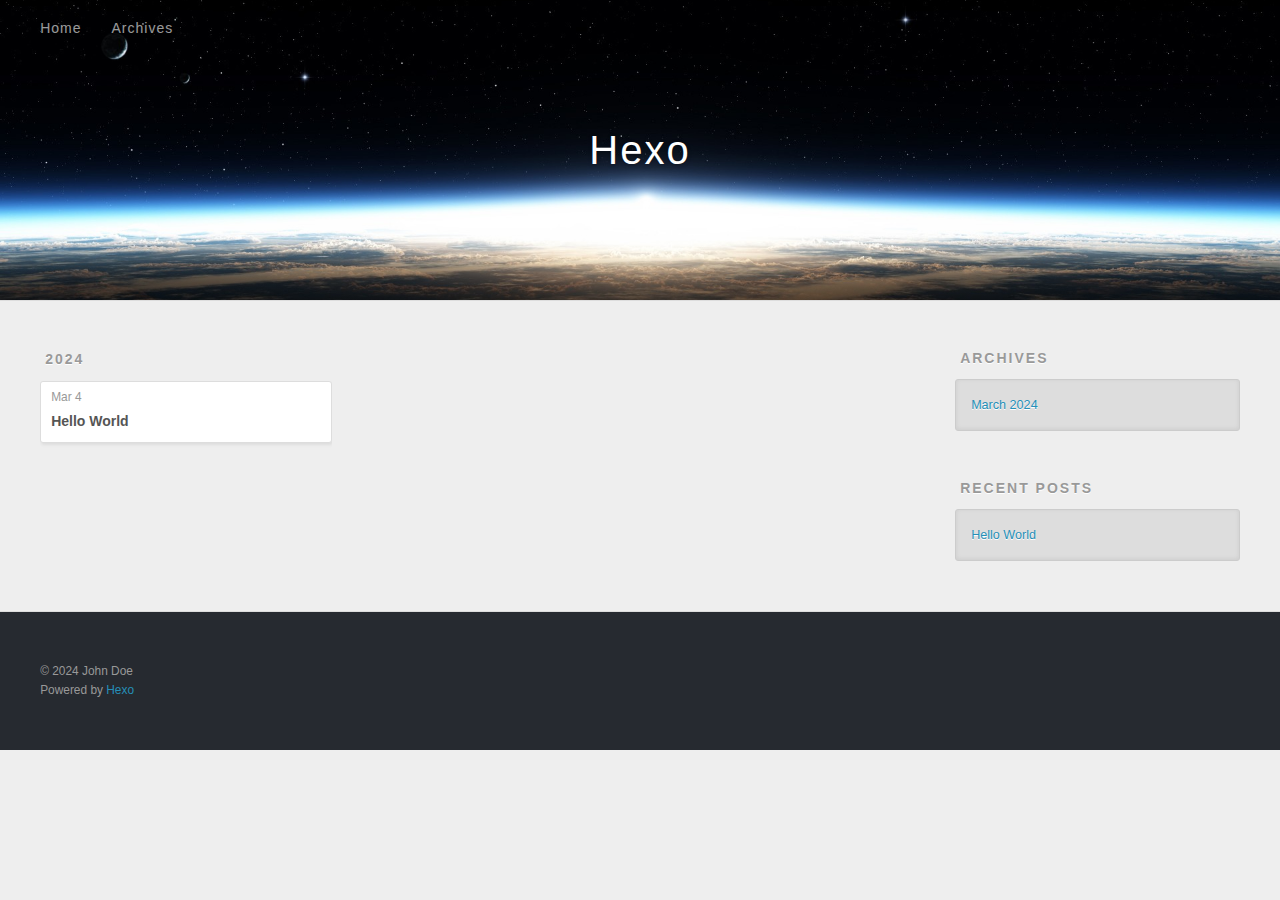
<file: archives/2024/index.html>
<!DOCTYPE html>
<html>
<head>
  <meta charset="utf-8">
  
  
  <title>Archives: 2024 | Hexo</title>
  <meta name="viewport" content="width=device-width, initial-scale=1, shrink-to-fit=no">
  <meta property="og:type" content="website">
<meta property="og:title" content="Hexo">
<meta property="og:url" content="http://example.com/archives/2024/index.html">
<meta property="og:site_name" content="Hexo">
<meta property="og:locale" content="en_US">
<meta property="article:author" content="John Doe">
<meta name="twitter:card" content="summary">
  
    <link rel="alternate" href="/atom.xml" title="Hexo" type="application/atom+xml">
  
  
    <link rel="shortcut icon" href="/favicon.png">
  
  
  
<link rel="stylesheet" href="/css/style.css">

  
    
<link rel="stylesheet" href="/fancybox/jquery.fancybox.min.css">

  
  
<meta name="generator" content="Hexo 7.1.1"></head>

<body>
  <div id="container">
    <div id="wrap">
      <header id="header">
  <div id="banner"></div>
  <div id="header-outer" class="outer">
    <div id="header-title" class="inner">
      <h1 id="logo-wrap">
        <a href="/" id="logo">Hexo</a>
      </h1>
      
    </div>
    <div id="header-inner" class="inner">
      <nav id="main-nav">
        <a id="main-nav-toggle" class="nav-icon"><span class="fa fa-bars"></span></a>
        
          <a class="main-nav-link" href="/">Home</a>
        
          <a class="main-nav-link" href="/archives">Archives</a>
        
      </nav>
      <nav id="sub-nav">
        
        
          <a class="nav-icon" href="/atom.xml" title="RSS Feed"><span class="fa fa-rss"></span></a>
        
        <a class="nav-icon nav-search-btn" title="Search"><span class="fa fa-search"></span></a>
      </nav>
      <div id="search-form-wrap">
        <form action="//google.com/search" method="get" accept-charset="UTF-8" class="search-form"><input type="search" name="q" class="search-form-input" placeholder="Search"><button type="submit" class="search-form-submit">&#xF002;</button><input type="hidden" name="sitesearch" value="http://example.com"></form>
      </div>
    </div>
  </div>
</header>

      <div class="outer">
        <section id="main">
  
  
    
    
      
      
      <section class="archives-wrap">
        <div class="archive-year-wrap">
          <a href="/archives/2024" class="archive-year">2024</a>
        </div>
        <div class="archives">
    
    <article class="archive-article archive-type-post">
  <div class="archive-article-inner">
    <header class="archive-article-header">
      <a href="/2024/03/04/hello-world/" class="archive-article-date">
  <time class="dt-published" datetime="2024-03-04T14:59:39.890Z" itemprop="datePublished">Mar 4</time>
</a>
      
  
    <h1 itemprop="name">
      <a class="archive-article-title" href="/2024/03/04/hello-world/">Hello World</a>
    </h1>
  

    </header>
  </div>
</article>
  
  
    </div></section>
  


</section>
        
          <aside id="sidebar">
  
    

  
    

  
    
  
    
  <div class="widget-wrap">
    <h3 class="widget-title">Archives</h3>
    <div class="widget">
      <ul class="archive-list"><li class="archive-list-item"><a class="archive-list-link" href="/archives/2024/03/">March 2024</a></li></ul>
    </div>
  </div>


  
    
  <div class="widget-wrap">
    <h3 class="widget-title">Recent Posts</h3>
    <div class="widget">
      <ul>
        
          <li>
            <a href="/2024/03/04/hello-world/">Hello World</a>
          </li>
        
      </ul>
    </div>
  </div>

  
</aside>
        
      </div>
      <footer id="footer">
  
  <div class="outer">
    <div id="footer-info" class="inner">
      
      &copy; 2024 John Doe<br>
      Powered by <a href="https://hexo.io/" target="_blank">Hexo</a>
    </div>
  </div>
</footer>

    </div>
    <nav id="mobile-nav">
  
    <a href="/" class="mobile-nav-link">Home</a>
  
    <a href="/archives" class="mobile-nav-link">Archives</a>
  
</nav>
    


<script src="/js/jquery-3.6.4.min.js"></script>



  
<script src="/fancybox/jquery.fancybox.min.js"></script>




<script src="/js/script.js"></script>





  </div>
</body>
</html>
</file>
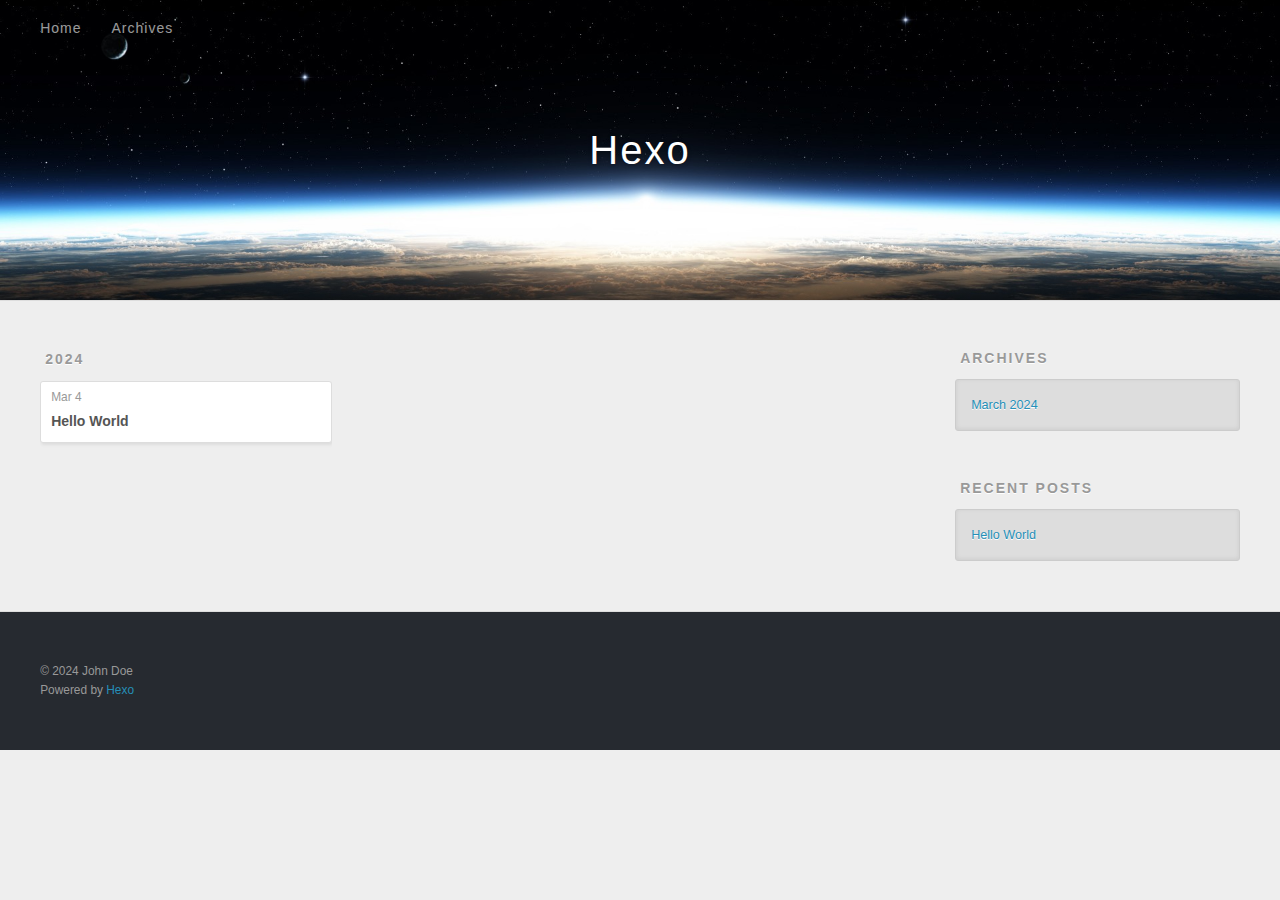
<file: archives/2024/03/index.html>
<!DOCTYPE html>
<html>
<head>
  <meta charset="utf-8">
  
  
  <title>Archives: 2024/3 | Hexo</title>
  <meta name="viewport" content="width=device-width, initial-scale=1, shrink-to-fit=no">
  <meta property="og:type" content="website">
<meta property="og:title" content="Hexo">
<meta property="og:url" content="http://example.com/archives/2024/03/index.html">
<meta property="og:site_name" content="Hexo">
<meta property="og:locale" content="en_US">
<meta property="article:author" content="John Doe">
<meta name="twitter:card" content="summary">
  
    <link rel="alternate" href="/atom.xml" title="Hexo" type="application/atom+xml">
  
  
    <link rel="shortcut icon" href="/favicon.png">
  
  
  
<link rel="stylesheet" href="/css/style.css">

  
    
<link rel="stylesheet" href="/fancybox/jquery.fancybox.min.css">

  
  
<meta name="generator" content="Hexo 7.1.1"></head>

<body>
  <div id="container">
    <div id="wrap">
      <header id="header">
  <div id="banner"></div>
  <div id="header-outer" class="outer">
    <div id="header-title" class="inner">
      <h1 id="logo-wrap">
        <a href="/" id="logo">Hexo</a>
      </h1>
      
    </div>
    <div id="header-inner" class="inner">
      <nav id="main-nav">
        <a id="main-nav-toggle" class="nav-icon"><span class="fa fa-bars"></span></a>
        
          <a class="main-nav-link" href="/">Home</a>
        
          <a class="main-nav-link" href="/archives">Archives</a>
        
      </nav>
      <nav id="sub-nav">
        
        
          <a class="nav-icon" href="/atom.xml" title="RSS Feed"><span class="fa fa-rss"></span></a>
        
        <a class="nav-icon nav-search-btn" title="Search"><span class="fa fa-search"></span></a>
      </nav>
      <div id="search-form-wrap">
        <form action="//google.com/search" method="get" accept-charset="UTF-8" class="search-form"><input type="search" name="q" class="search-form-input" placeholder="Search"><button type="submit" class="search-form-submit">&#xF002;</button><input type="hidden" name="sitesearch" value="http://example.com"></form>
      </div>
    </div>
  </div>
</header>

      <div class="outer">
        <section id="main">
  
  
    
    
      
      
      <section class="archives-wrap">
        <div class="archive-year-wrap">
          <a href="/archives/2024" class="archive-year">2024</a>
        </div>
        <div class="archives">
    
    <article class="archive-article archive-type-post">
  <div class="archive-article-inner">
    <header class="archive-article-header">
      <a href="/2024/03/04/hello-world/" class="archive-article-date">
  <time class="dt-published" datetime="2024-03-04T14:59:39.890Z" itemprop="datePublished">Mar 4</time>
</a>
      
  
    <h1 itemprop="name">
      <a class="archive-article-title" href="/2024/03/04/hello-world/">Hello World</a>
    </h1>
  

    </header>
  </div>
</article>
  
  
    </div></section>
  


</section>
        
          <aside id="sidebar">
  
    

  
    

  
    
  
    
  <div class="widget-wrap">
    <h3 class="widget-title">Archives</h3>
    <div class="widget">
      <ul class="archive-list"><li class="archive-list-item"><a class="archive-list-link" href="/archives/2024/03/">March 2024</a></li></ul>
    </div>
  </div>


  
    
  <div class="widget-wrap">
    <h3 class="widget-title">Recent Posts</h3>
    <div class="widget">
      <ul>
        
          <li>
            <a href="/2024/03/04/hello-world/">Hello World</a>
          </li>
        
      </ul>
    </div>
  </div>

  
</aside>
        
      </div>
      <footer id="footer">
  
  <div class="outer">
    <div id="footer-info" class="inner">
      
      &copy; 2024 John Doe<br>
      Powered by <a href="https://hexo.io/" target="_blank">Hexo</a>
    </div>
  </div>
</footer>

    </div>
    <nav id="mobile-nav">
  
    <a href="/" class="mobile-nav-link">Home</a>
  
    <a href="/archives" class="mobile-nav-link">Archives</a>
  
</nav>
    


<script src="/js/jquery-3.6.4.min.js"></script>



  
<script src="/fancybox/jquery.fancybox.min.js"></script>




<script src="/js/script.js"></script>





  </div>
</body>
</html>
</file>
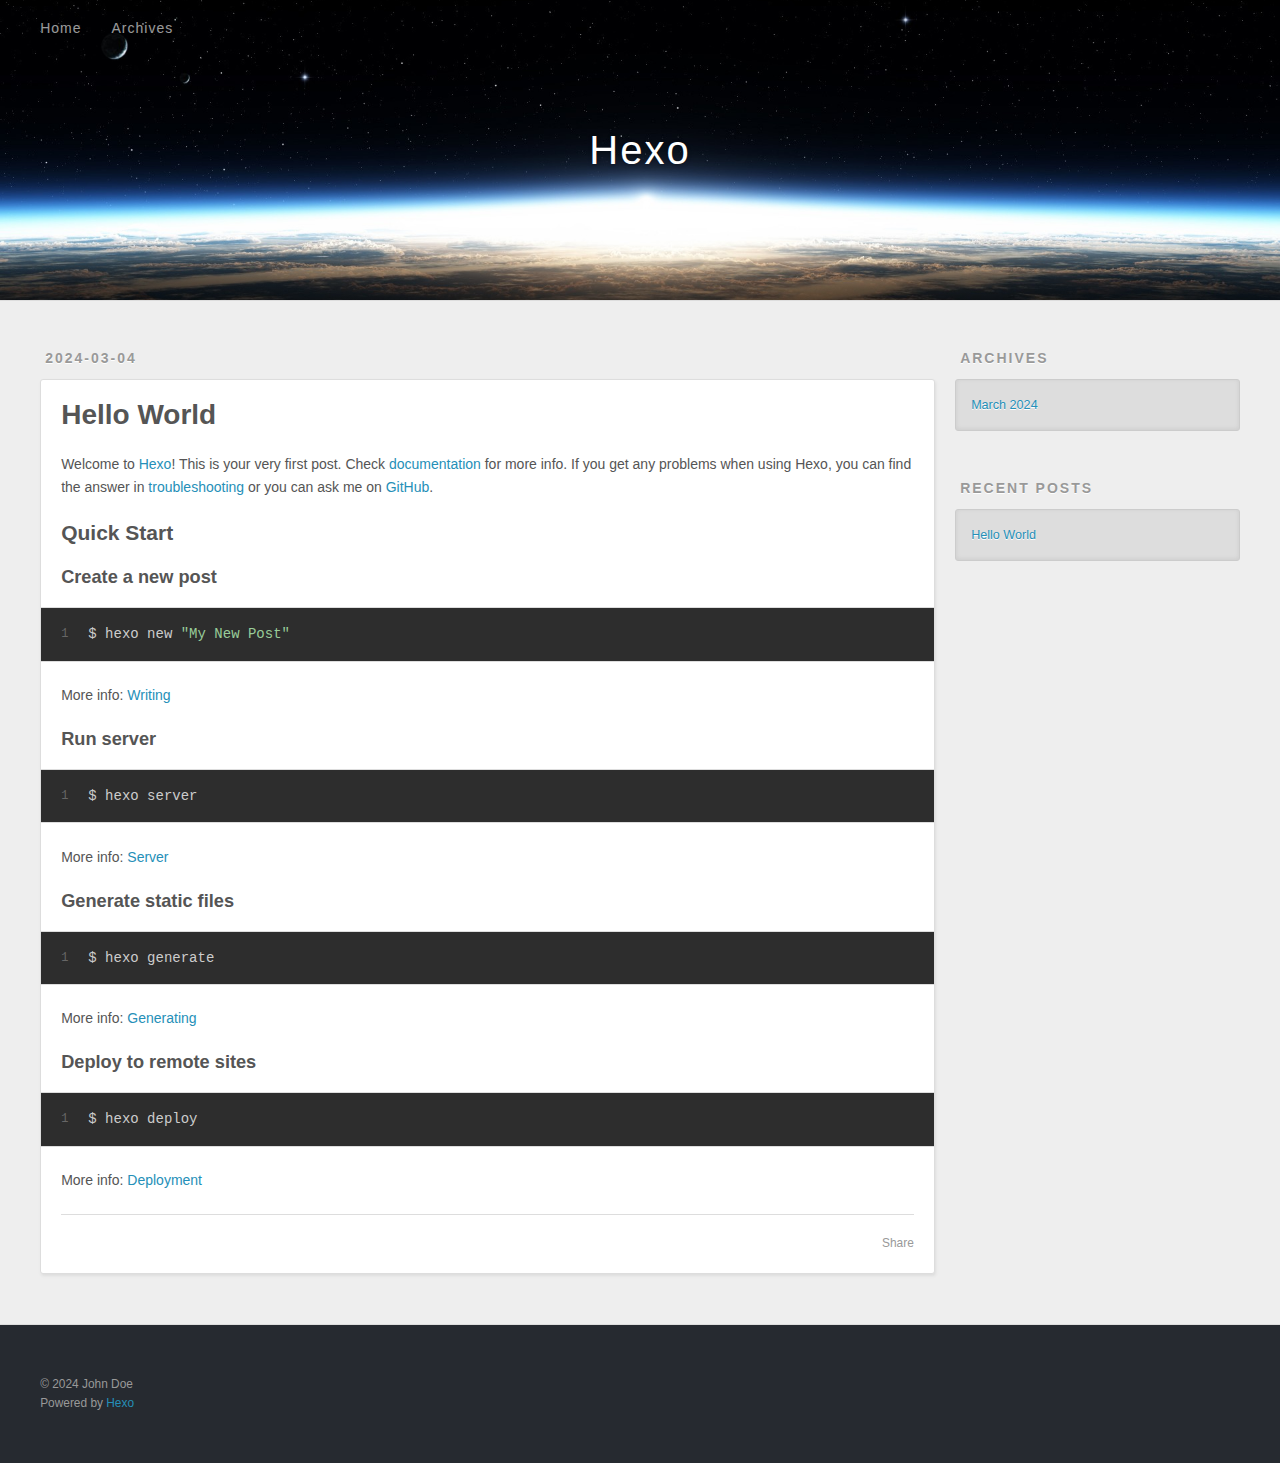
<file: 2024/03/04/hello-world/index.html>
<!DOCTYPE html>
<html>
<head>
  <meta charset="utf-8">
  
  
  <title>Hello World | Hexo</title>
  <meta name="viewport" content="width=device-width, initial-scale=1, shrink-to-fit=no">
  <meta name="description" content="Welcome to Hexo! This is your very first post. Check documentation for more info. If you get any problems when using Hexo, you can find the answer in troubleshooting or you can ask me on GitHub. Quick">
<meta property="og:type" content="article">
<meta property="og:title" content="Hello World">
<meta property="og:url" content="http://example.com/2024/03/04/hello-world/index.html">
<meta property="og:site_name" content="Hexo">
<meta property="og:description" content="Welcome to Hexo! This is your very first post. Check documentation for more info. If you get any problems when using Hexo, you can find the answer in troubleshooting or you can ask me on GitHub. Quick">
<meta property="og:locale" content="en_US">
<meta property="article:published_time" content="2024-03-04T14:59:39.890Z">
<meta property="article:modified_time" content="2024-03-04T14:59:39.890Z">
<meta property="article:author" content="John Doe">
<meta name="twitter:card" content="summary">
  
    <link rel="alternate" href="/atom.xml" title="Hexo" type="application/atom+xml">
  
  
    <link rel="shortcut icon" href="/favicon.png">
  
  
  
<link rel="stylesheet" href="/css/style.css">

  
    
<link rel="stylesheet" href="/fancybox/jquery.fancybox.min.css">

  
  
<meta name="generator" content="Hexo 7.1.1"></head>

<body>
  <div id="container">
    <div id="wrap">
      <header id="header">
  <div id="banner"></div>
  <div id="header-outer" class="outer">
    <div id="header-title" class="inner">
      <h1 id="logo-wrap">
        <a href="/" id="logo">Hexo</a>
      </h1>
      
    </div>
    <div id="header-inner" class="inner">
      <nav id="main-nav">
        <a id="main-nav-toggle" class="nav-icon"><span class="fa fa-bars"></span></a>
        
          <a class="main-nav-link" href="/">Home</a>
        
          <a class="main-nav-link" href="/archives">Archives</a>
        
      </nav>
      <nav id="sub-nav">
        
        
          <a class="nav-icon" href="/atom.xml" title="RSS Feed"><span class="fa fa-rss"></span></a>
        
        <a class="nav-icon nav-search-btn" title="Search"><span class="fa fa-search"></span></a>
      </nav>
      <div id="search-form-wrap">
        <form action="//google.com/search" method="get" accept-charset="UTF-8" class="search-form"><input type="search" name="q" class="search-form-input" placeholder="Search"><button type="submit" class="search-form-submit">&#xF002;</button><input type="hidden" name="sitesearch" value="http://example.com"></form>
      </div>
    </div>
  </div>
</header>

      <div class="outer">
        <section id="main"><article id="post-hello-world" class="h-entry article article-type-post" itemprop="blogPost" itemscope itemtype="https://schema.org/BlogPosting">
  <div class="article-meta">
    <a href="/2024/03/04/hello-world/" class="article-date">
  <time class="dt-published" datetime="2024-03-04T14:59:39.890Z" itemprop="datePublished">2024-03-04</time>
</a>
    
  </div>
  <div class="article-inner">
    
    
      <header class="article-header">
        
  
    <h1 class="p-name article-title" itemprop="headline name">
      Hello World
    </h1>
  

      </header>
    
    <div class="e-content article-entry" itemprop="articleBody">
      
        <p>Welcome to <a target="_blank" rel="noopener" href="https://hexo.io/">Hexo</a>! This is your very first post. Check <a target="_blank" rel="noopener" href="https://hexo.io/docs/">documentation</a> for more info. If you get any problems when using Hexo, you can find the answer in <a target="_blank" rel="noopener" href="https://hexo.io/docs/troubleshooting.html">troubleshooting</a> or you can ask me on <a target="_blank" rel="noopener" href="https://github.com/hexojs/hexo/issues">GitHub</a>.</p>
<h2 id="Quick-Start"><a href="#Quick-Start" class="headerlink" title="Quick Start"></a>Quick Start</h2><h3 id="Create-a-new-post"><a href="#Create-a-new-post" class="headerlink" title="Create a new post"></a>Create a new post</h3><figure class="highlight bash"><table><tr><td class="gutter"><pre><span class="line">1</span><br></pre></td><td class="code"><pre><span class="line">$ hexo new <span class="string">&quot;My New Post&quot;</span></span><br></pre></td></tr></table></figure>

<p>More info: <a target="_blank" rel="noopener" href="https://hexo.io/docs/writing.html">Writing</a></p>
<h3 id="Run-server"><a href="#Run-server" class="headerlink" title="Run server"></a>Run server</h3><figure class="highlight bash"><table><tr><td class="gutter"><pre><span class="line">1</span><br></pre></td><td class="code"><pre><span class="line">$ hexo server</span><br></pre></td></tr></table></figure>

<p>More info: <a target="_blank" rel="noopener" href="https://hexo.io/docs/server.html">Server</a></p>
<h3 id="Generate-static-files"><a href="#Generate-static-files" class="headerlink" title="Generate static files"></a>Generate static files</h3><figure class="highlight bash"><table><tr><td class="gutter"><pre><span class="line">1</span><br></pre></td><td class="code"><pre><span class="line">$ hexo generate</span><br></pre></td></tr></table></figure>

<p>More info: <a target="_blank" rel="noopener" href="https://hexo.io/docs/generating.html">Generating</a></p>
<h3 id="Deploy-to-remote-sites"><a href="#Deploy-to-remote-sites" class="headerlink" title="Deploy to remote sites"></a>Deploy to remote sites</h3><figure class="highlight bash"><table><tr><td class="gutter"><pre><span class="line">1</span><br></pre></td><td class="code"><pre><span class="line">$ hexo deploy</span><br></pre></td></tr></table></figure>

<p>More info: <a target="_blank" rel="noopener" href="https://hexo.io/docs/one-command-deployment.html">Deployment</a></p>

      
    </div>
    <footer class="article-footer">
      <a data-url="http://example.com/2024/03/04/hello-world/" data-id="cltd2r8a00000p8vafx4xgzp4" data-title="Hello World" class="article-share-link"><span class="fa fa-share">Share</span></a>
      
      
      
    </footer>
  </div>
  
    
  
</article>


</section>
        
          <aside id="sidebar">
  
    

  
    

  
    
  
    
  <div class="widget-wrap">
    <h3 class="widget-title">Archives</h3>
    <div class="widget">
      <ul class="archive-list"><li class="archive-list-item"><a class="archive-list-link" href="/archives/2024/03/">March 2024</a></li></ul>
    </div>
  </div>


  
    
  <div class="widget-wrap">
    <h3 class="widget-title">Recent Posts</h3>
    <div class="widget">
      <ul>
        
          <li>
            <a href="/2024/03/04/hello-world/">Hello World</a>
          </li>
        
      </ul>
    </div>
  </div>

  
</aside>
        
      </div>
      <footer id="footer">
  
  <div class="outer">
    <div id="footer-info" class="inner">
      
      &copy; 2024 John Doe<br>
      Powered by <a href="https://hexo.io/" target="_blank">Hexo</a>
    </div>
  </div>
</footer>

    </div>
    <nav id="mobile-nav">
  
    <a href="/" class="mobile-nav-link">Home</a>
  
    <a href="/archives" class="mobile-nav-link">Archives</a>
  
</nav>
    


<script src="/js/jquery-3.6.4.min.js"></script>



  
<script src="/fancybox/jquery.fancybox.min.js"></script>




<script src="/js/script.js"></script>





  </div>
</body>
</html>
</file>
<file: css/style.css>
body {
  width: 100%;
}
body:before,
body:after {
  content: "";
  display: table;
}
body:after {
  clear: both;
}
html,
body,
div,
span,
applet,
object,
iframe,
h1,
h2,
h3,
h4,
h5,
h6,
p,
blockquote,
pre,
a,
abbr,
acronym,
address,
big,
cite,
code,
del,
dfn,
em,
img,
ins,
kbd,
q,
s,
samp,
small,
strike,
strong,
sub,
sup,
tt,
var,
dl,
dt,
dd,
ol,
ul,
li,
fieldset,
form,
label,
legend,
table,
caption,
tbody,
tfoot,
thead,
tr,
th,
td {
  margin: 0;
  padding: 0;
  border: 0;
  outline: 0;
  font-weight: inherit;
  font-style: inherit;
  font-family: inherit;
  font-size: 100%;
  vertical-align: baseline;
}
body {
  line-height: 1;
  color: #000;
  background: #fff;
}
ol,
ul {
  list-style: none;
}
table {
  border-collapse: separate;
  border-spacing: 0;
  vertical-align: middle;
}
caption,
th,
td {
  text-align: left;
  font-weight: normal;
  vertical-align: middle;
}
a img {
  border: none;
}
input,
button {
  margin: 0;
  padding: 0;
}
input::-moz-focus-inner,
button::-moz-focus-inner {
  border: 0;
  padding: 0;
}
html,
body,
#container {
  height: 100%;
}
body {
  background: #eee;
  font: 14px -apple-system, BlinkMacSystemFont, "Segoe UI", "Roboto", "Oxygen", "Ubuntu", "Cantarell", "Fira Sans", "Droid Sans", "Helvetica Neue", sans-serif;
  -webkit-text-size-adjust: 100%;
}
.outer {
  max-width: 1220px;
  margin: 0 auto;
  padding: 0 20px;
}
.outer:before,
.outer:after {
  content: "";
  display: table;
}
.outer:after {
  clear: both;
}
.inner {
  display: inline;
  float: left;
  width: 98.33333333333333%;
  margin: 0 0.833333333333333%;
}
.left,
.alignleft {
  float: left;
}
.right,
.alignright {
  float: right;
}
.clear {
  clear: both;
}
#container {
  position: relative;
}
.mobile-nav-on {
  overflow: hidden;
}
#wrap {
  height: 100%;
  width: 100%;
  position: absolute;
  top: 0;
  left: 0;
  -webkit-transition: 0.2s ease-out;
  -moz-transition: 0.2s ease-out;
  -ms-transition: 0.2s ease-out;
  transition: 0.2s ease-out;
  z-index: 1;
  background: #eee;
}
.mobile-nav-on #wrap {
  left: 280px;
}
@media screen and (min-width: 768px) {
  #main {
    display: inline;
    float: left;
    width: 73.33333333333333%;
    margin: 0 0.833333333333333%;
  }
}
.article-date,
.article-category-link,
.archive-year,
.widget-title {
  text-decoration: none;
  text-transform: uppercase;
  letter-spacing: 2px;
  color: #999;
  margin-bottom: 1em;
  margin-left: 5px;
  line-height: 1em;
  text-shadow: 0 1px #fff;
  font-weight: bold;
}
.article-inner,
.archive-article-inner {
  background: #fff;
  -webkit-box-shadow: 1px 2px 3px #ddd;
  box-shadow: 1px 2px 3px #ddd;
  border: 1px solid #ddd;
  border-radius: 3px;
}
.article-entry h1,
.widget h1 {
  font-size: 2em;
}
.article-entry h2,
.widget h2 {
  font-size: 1.5em;
}
.article-entry h3,
.widget h3 {
  font-size: 1.3em;
}
.article-entry h4,
.widget h4 {
  font-size: 1.2em;
}
.article-entry h5,
.widget h5 {
  font-size: 1em;
}
.article-entry h6,
.widget h6 {
  font-size: 1em;
  color: #999;
}
.article-entry hr,
.widget hr {
  border: 1px dashed #ddd;
}
.article-entry strong,
.widget strong {
  font-weight: bold;
}
.article-entry em,
.widget em,
.article-entry cite,
.widget cite {
  font-style: italic;
}
.article-entry sup,
.widget sup,
.article-entry sub,
.widget sub {
  font-size: 0.75em;
  line-height: 0;
  position: relative;
  vertical-align: baseline;
}
.article-entry sup,
.widget sup {
  top: -0.5em;
}
.article-entry sub,
.widget sub {
  bottom: -0.2em;
}
.article-entry small,
.widget small {
  font-size: 0.85em;
}
.article-entry acronym,
.widget acronym,
.article-entry abbr,
.widget abbr {
  border-bottom: 1px dotted;
}
.article-entry ul,
.widget ul,
.article-entry ol,
.widget ol,
.article-entry dl,
.widget dl {
  margin: 0 20px;
  line-height: 1.6em;
}
.article-entry ul ul,
.widget ul ul,
.article-entry ol ul,
.widget ol ul,
.article-entry ul ol,
.widget ul ol,
.article-entry ol ol,
.widget ol ol {
  margin-top: 0;
  margin-bottom: 0;
}
.article-entry ul,
.widget ul {
  list-style: disc;
}
.article-entry ol,
.widget ol {
  list-style: decimal;
}
.article-entry dt,
.widget dt {
  font-weight: bold;
}
#header {
  height: 300px;
  position: relative;
  border-bottom: 1px solid #ddd;
}
#header:before,
#header:after {
  content: "";
  position: absolute;
  left: 0;
  right: 0;
  height: 40px;
}
#header:before {
  top: 0;
  background: -webkit-linear-gradient(rgba(0,0,0,0.2), transparent);
  background: -moz-linear-gradient(rgba(0,0,0,0.2), transparent);
  background: -ms-linear-gradient(rgba(0,0,0,0.2), transparent);
  background: linear-gradient(rgba(0,0,0,0.2), transparent);
}
#header:after {
  bottom: 0;
  background: -webkit-linear-gradient(transparent, rgba(0,0,0,0.2));
  background: -moz-linear-gradient(transparent, rgba(0,0,0,0.2));
  background: -ms-linear-gradient(transparent, rgba(0,0,0,0.2));
  background: linear-gradient(transparent, rgba(0,0,0,0.2));
}
#header-outer {
  height: 100%;
  position: relative;
}
#header-inner {
  position: relative;
  overflow: hidden;
}
#banner {
  position: absolute;
  top: 0;
  left: 0;
  width: 100%;
  height: 100%;
  background: url("images/banner.jpg") center #000;
  background-size: cover;
  z-index: -1;
}
#header-title {
  text-align: center;
  height: 40px;
  position: absolute;
  top: 50%;
  left: 0;
  margin-top: -20px;
}
#logo,
#subtitle {
  text-decoration: none;
  color: #fff;
  font-weight: 300;
  text-shadow: 0 1px 4px rgba(0,0,0,0.3);
}
#logo {
  font-size: 40px;
  line-height: 40px;
  letter-spacing: 2px;
}
#subtitle {
  font-size: 16px;
  line-height: 16px;
  letter-spacing: 1px;
}
#subtitle-wrap {
  margin-top: 16px;
}
#main-nav {
  float: left;
  margin-left: -15px;
}
.nav-icon,
.main-nav-link {
  float: left;
  color: #fff;
  opacity: 0.6;
  text-decoration: none;
  text-shadow: 0 1px rgba(0,0,0,0.2);
  -webkit-transition: opacity 0.2s;
  -moz-transition: opacity 0.2s;
  -ms-transition: opacity 0.2s;
  transition: opacity 0.2s;
  display: block;
  padding: 20px 15px;
}
.nav-icon:hover,
.main-nav-link:hover {
  opacity: 1;
}
.nav-icon {
  text-align: center;
  font-size: 14px;
  width: 14px;
  height: 14px;
  padding: 20px 15px;
  position: relative;
  cursor: pointer;
}
.main-nav-link {
  font-weight: 300;
  letter-spacing: 1px;
}
@media screen and (max-width: 479px) {
  .main-nav-link {
    display: none;
  }
}
#main-nav-toggle {
  display: none;
}
@media screen and (max-width: 479px) {
  #main-nav-toggle {
    display: block;
  }
}
#sub-nav {
  float: right;
  margin-right: -15px;
}
#search-form-wrap {
  position: absolute;
  top: 15px;
  width: 150px;
  height: 30px;
  right: -150px;
  opacity: 0;
  -webkit-transition: 0.2s ease-out;
  -moz-transition: 0.2s ease-out;
  -ms-transition: 0.2s ease-out;
  transition: 0.2s ease-out;
}
#search-form-wrap.on {
  opacity: 1;
  right: 0;
}
@media screen and (max-width: 479px) {
  #search-form-wrap {
    width: 100%;
    right: -100%;
  }
}
.search-form {
  position: absolute;
  top: 0;
  left: 0;
  right: 0;
  background: #fff;
  padding: 5px 15px;
  border-radius: 15px;
  -webkit-box-shadow: 0 0 10px rgba(0,0,0,0.3);
  box-shadow: 0 0 10px rgba(0,0,0,0.3);
}
.search-form-input {
  border: none;
  background: none;
  color: #555;
  width: 100%;
  font: 13px -apple-system, BlinkMacSystemFont, "Segoe UI", "Roboto", "Oxygen", "Ubuntu", "Cantarell", "Fira Sans", "Droid Sans", "Helvetica Neue", sans-serif;
  outline: none;
}
.search-form-input::-webkit-search-results-decoration,
.search-form-input::-webkit-search-cancel-button {
  -webkit-appearance: none;
}
.search-form-submit {
  position: absolute;
  top: 50%;
  right: 10px;
  margin-top: -7px;
  font: 13px ForkAwesome;
  border: none;
  background: none;
  color: #bbb;
  cursor: pointer;
}
.search-form-submit:hover,
.search-form-submit:focus {
  color: #777;
}
.article {
  margin: 50px 0;
}
.article-inner {
  overflow: hidden;
}
.article-meta:before,
.article-meta:after {
  content: "";
  display: table;
}
.article-meta:after {
  clear: both;
}
.article-date {
  float: left;
}
.article-category {
  float: left;
  line-height: 1em;
  color: #ccc;
  text-shadow: 0 1px #fff;
  margin-left: 8px;
}
.article-category:before {
  content: "\2022";
}
.article-category-link {
  margin: 0 12px 1em;
}
.article-header {
  padding: 20px 20px 0;
}
.article-title {
  text-decoration: none;
  font-size: 2em;
  font-weight: bold;
  color: #555;
  line-height: 1.1em;
  -webkit-transition: color 0.2s;
  -moz-transition: color 0.2s;
  -ms-transition: color 0.2s;
  transition: color 0.2s;
}
a.article-title:hover {
  color: #258fb8;
}
.article-entry {
  color: #555;
  padding: 0 20px;
}
.article-entry:before,
.article-entry:after {
  content: "";
  display: table;
}
.article-entry:after {
  clear: both;
}
.article-entry p,
.article-entry table {
  line-height: 1.6em;
  margin: 1.6em 0;
}
.article-entry h1,
.article-entry h2,
.article-entry h3,
.article-entry h4,
.article-entry h5,
.article-entry h6 {
  font-weight: bold;
}
.article-entry h1,
.article-entry h2,
.article-entry h3,
.article-entry h4,
.article-entry h5,
.article-entry h6 {
  line-height: 1.1em;
  margin: 1.1em 0;
}
.article-entry a {
  color: #258fb8;
  text-decoration: none;
}
.article-entry a:hover {
  text-decoration: underline;
}
.article-entry ul,
.article-entry ol,
.article-entry dl {
  margin-top: 1.6em;
  margin-bottom: 1.6em;
}
.article-entry img,
.article-entry video {
  max-width: 100%;
  height: auto;
  display: block;
  margin: auto;
}
.article-entry iframe {
  border: none;
}
.article-entry table {
  width: 100%;
  border-collapse: collapse;
  border-spacing: 0;
}
.article-entry th {
  font-weight: bold;
  border-bottom: 3px solid #ddd;
  padding-bottom: 0.5em;
}
.article-entry td {
  border-bottom: 1px solid #ddd;
  padding: 10px 0;
}
.article-entry blockquote {
  font-family: Georgia, "Times New Roman", serif;
  margin: 1.6em 20px;
  text-align: center;
}
.article-entry blockquote footer {
  font-size: 14px;
  margin: 1.6em 0;
  font-family: -apple-system, BlinkMacSystemFont, "Segoe UI", "Roboto", "Oxygen", "Ubuntu", "Cantarell", "Fira Sans", "Droid Sans", "Helvetica Neue", sans-serif;
}
.article-entry blockquote footer cite:before {
  content: "—";
  padding: 0 0.5em;
}
.article-entry .pullquote {
  text-align: left;
  width: 45%;
  margin: 0;
}
.article-entry .pullquote.left {
  margin-left: 0.5em;
  margin-right: 1em;
}
.article-entry .pullquote.right {
  margin-right: 0.5em;
  margin-left: 1em;
}
.article-entry .caption {
  color: #999;
  display: block;
  font-size: 0.9em;
  margin-top: 0.5em;
  position: relative;
  text-align: center;
}
.article-entry .video-container {
  position: relative;
  padding-top: 56.25%;
  height: 0;
  overflow: hidden;
}
.article-entry .video-container iframe,
.article-entry .video-container object,
.article-entry .video-container embed {
  position: absolute;
  top: 0;
  left: 0;
  width: 100%;
  height: 100%;
  margin-top: 0;
}
.article-more-link a {
  display: inline-block;
  line-height: 1em;
  padding: 6px 15px;
  border-radius: 15px;
  background: #eee;
  color: #999;
  text-shadow: 0 1px #fff;
  text-decoration: none;
}
.article-more-link a:hover {
  background: #258fb8;
  color: #fff;
  text-decoration: none;
  text-shadow: 0 1px #1e7293;
}
.article-footer {
  font-size: 0.85em;
  line-height: 1.6em;
  border-top: 1px solid #ddd;
  padding-top: 1.6em;
  margin: 0 20px 20px;
}
.article-footer:before,
.article-footer:after {
  content: "";
  display: table;
}
.article-footer:after {
  clear: both;
}
.article-footer a {
  color: #999;
  text-decoration: none;
}
.article-footer a:hover {
  color: #555;
}
.article-tag-list-item {
  float: left;
  margin-right: 10px;
}
.article-tag-list-link:before {
  content: "#";
}
.article-comment-link {
  float: right;
}
.article-comment-link:before {
  padding-right: 8px;
}
.article-share-link {
  cursor: pointer;
  float: right;
  margin-left: 20px;
}
.article-share-link:before {
  padding-right: 6px;
}
#article-nav {
  position: relative;
}
#article-nav:before,
#article-nav:after {
  content: "";
  display: table;
}
#article-nav:after {
  clear: both;
}
@media screen and (min-width: 768px) {
  #article-nav {
    margin: 50px 0;
  }
  #article-nav:before {
    width: 8px;
    height: 8px;
    position: absolute;
    top: 50%;
    left: 50%;
    margin-top: -4px;
    margin-left: -4px;
    content: "";
    border-radius: 50%;
    background: #ddd;
    -webkit-box-shadow: 0 1px 2px #fff;
    box-shadow: 0 1px 2px #fff;
  }
}
.article-nav-link-wrap {
  text-decoration: none;
  text-shadow: 0 1px #fff;
  color: #999;
  -webkit-box-sizing: border-box;
  -moz-box-sizing: border-box;
  box-sizing: border-box;
  margin-top: 50px;
  text-align: center;
  display: block;
}
.article-nav-link-wrap:hover {
  color: #555;
}
@media screen and (min-width: 768px) {
  .article-nav-link-wrap {
    width: 50%;
    margin-top: 0;
  }
}
@media screen and (min-width: 768px) {
  #article-nav-newer {
    float: left;
    text-align: right;
    padding-right: 20px;
  }
}
@media screen and (min-width: 768px) {
  #article-nav-older {
    float: right;
    text-align: left;
    padding-left: 20px;
  }
}
.article-nav-caption {
  text-transform: uppercase;
  letter-spacing: 2px;
  color: #ddd;
  line-height: 1em;
  font-weight: bold;
}
#article-nav-newer .article-nav-caption {
  margin-right: -2px;
}
.article-nav-title {
  font-size: 0.85em;
  line-height: 1.6em;
  margin-top: 0.5em;
}
.article-share-box {
  position: absolute;
  display: none;
  background: #fff;
  -webkit-box-shadow: 1px 2px 10px rgba(0,0,0,0.2);
  box-shadow: 1px 2px 10px rgba(0,0,0,0.2);
  border-radius: 3px;
  margin-left: -145px;
  overflow: hidden;
  z-index: 1;
}
.article-share-box.on {
  display: block;
}
.article-share-input {
  width: 100%;
  background: none;
  -webkit-box-sizing: border-box;
  -moz-box-sizing: border-box;
  box-sizing: border-box;
  font: 14px -apple-system, BlinkMacSystemFont, "Segoe UI", "Roboto", "Oxygen", "Ubuntu", "Cantarell", "Fira Sans", "Droid Sans", "Helvetica Neue", sans-serif;
  padding: 0 15px;
  color: #555;
  outline: none;
  border: 1px solid #ddd;
  border-radius: 3px 3px 0 0;
  height: 36px;
  line-height: 36px;
}
.article-share-links {
  background: #eee;
}
.article-share-links:before,
.article-share-links:after {
  content: "";
  display: table;
}
.article-share-links:after {
  clear: both;
}
.article-share-twitter,
.article-share-facebook,
.article-share-pinterest,
.article-share-linkedin {
  width: 50px;
  height: 36px;
  display: block;
  float: left;
  position: relative;
  color: #999;
  text-shadow: 0 1px #fff;
}
.article-share-twitter:before,
.article-share-facebook:before,
.article-share-pinterest:before,
.article-share-linkedin:before {
  font-size: 20px;
  width: 20px;
  height: 20px;
  position: absolute;
  top: 50%;
  left: 50%;
  margin-top: -10px;
  margin-left: -10px;
  text-align: center;
}
.article-share-twitter:hover,
.article-share-facebook:hover,
.article-share-pinterest:hover,
.article-share-linkedin:hover {
  color: #fff;
}
.article-share-twitter:hover {
  background: #00aced;
  text-shadow: 0 1px #008abe;
}
.article-share-facebook:hover {
  background: #3b5998;
  text-shadow: 0 1px #2f477a;
}
.article-share-pinterest:hover {
  background: #cb2027;
  text-shadow: 0 1px #a21a1f;
}
.article-share-linkedin:hover {
  background: #0077b5;
  text-shadow: 0 1px #005f91;
}
.article-gallery {
  background: #000;
  position: relative;
}
.article-gallery-photos {
  position: relative;
  overflow: hidden;
}
.article-gallery-img {
  display: none;
  max-width: 100%;
}
.article-gallery-img:first-child {
  display: block;
}
.article-gallery-img.loaded {
  position: absolute;
  display: block;
}
.article-gallery-img img {
  display: block;
  max-width: 100%;
  margin: 0 auto;
}
#comments {
  background: #fff;
  -webkit-box-shadow: 1px 2px 3px #ddd;
  box-shadow: 1px 2px 3px #ddd;
  padding: 20px;
  border: 1px solid #ddd;
  border-radius: 3px;
  margin: 50px 0;
}
#comments a {
  color: #258fb8;
}
.archives-wrap {
  margin: 50px 0;
}
.archives:before,
.archives:after {
  content: "";
  display: table;
}
.archives:after {
  clear: both;
}
.archive-year-wrap {
  margin-bottom: 1em;
}
.archives {
  -webkit-column-gap: 10px;
  -moz-column-gap: 10px;
  column-gap: 10px;
}
@media screen and (min-width: 480px) and (max-width: 767px) {
  .archives {
    -webkit-column-count: 2;
    -moz-column-count: 2;
    column-count: 2;
  }
}
@media screen and (min-width: 768px) {
  .archives {
    -webkit-column-count: 3;
    -moz-column-count: 3;
    column-count: 3;
  }
}
.archive-article {
  -webkit-column-break-inside: avoid;
  page-break-inside: avoid;
  overflow: hidden;
  break-inside: avoid-column;
}
.archive-article-inner {
  padding: 10px;
  margin-bottom: 15px;
}
.archive-article-title {
  text-decoration: none;
  font-weight: bold;
  color: #555;
  -webkit-transition: color 0.2s;
  -moz-transition: color 0.2s;
  -ms-transition: color 0.2s;
  transition: color 0.2s;
  line-height: 1.6em;
}
.archive-article-title:hover {
  color: #258fb8;
}
.archive-article-footer {
  margin-top: 1em;
}
.archive-article-date {
  color: #999;
  text-decoration: none;
  font-size: 0.85em;
  line-height: 1em;
  margin-bottom: 0.5em;
  display: block;
}
#page-nav {
  margin: 50px auto;
  background: #fff;
  -webkit-box-shadow: 1px 2px 3px #ddd;
  box-shadow: 1px 2px 3px #ddd;
  border: 1px solid #ddd;
  border-radius: 3px;
  text-align: center;
  color: #999;
  overflow: hidden;
}
#page-nav:before,
#page-nav:after {
  content: "";
  display: table;
}
#page-nav:after {
  clear: both;
}
#page-nav a,
#page-nav span {
  padding: 10px 20px;
  line-height: 1;
  height: 2ex;
}
#page-nav a {
  color: #999;
  text-decoration: none;
}
#page-nav a:hover {
  background: #999;
  color: #fff;
}
#page-nav .prev {
  float: left;
}
#page-nav .next {
  float: right;
}
#page-nav .page-number {
  display: inline-block;
}
@media screen and (max-width: 479px) {
  #page-nav .page-number {
    display: none;
  }
}
#page-nav .current {
  color: #555;
  font-weight: bold;
}
#page-nav .space {
  color: #ddd;
}
#footer {
  background: #262a30;
  padding: 50px 0;
  border-top: 1px solid #ddd;
  color: #999;
}
#footer a {
  color: #258fb8;
  text-decoration: none;
}
#footer a:hover {
  text-decoration: underline;
}
#footer-info {
  line-height: 1.6em;
  font-size: 0.85em;
}
.article-entry pre,
.article-entry .highlight {
  background: #2d2d2d;
  margin: 0 -20px;
  padding: 15px 20px;
  border-style: solid;
  border-color: #ddd;
  border-width: 1px 0;
  overflow: auto;
  color: #ccc;
  line-height: 22.400000000000002px;
}
.article-entry .highlight .gutter pre,
.article-entry .gist .gist-file .gist-data .line-numbers {
  color: #666;
  font-size: 0.85em;
}
.article-entry pre,
.article-entry code {
  font-family: "Source Code Pro", Consolas, Monaco, Menlo, Consolas, monospace;
}
.article-entry code {
  background: #eee;
  text-shadow: 0 1px #fff;
  padding: 0 0.3em;
}
.article-entry pre code {
  background: none;
  text-shadow: none;
  padding: 0;
}
.article-entry .highlight pre {
  border: none;
  margin: 0;
  padding: 0;
}
.article-entry .highlight table {
  margin: 0;
  width: auto;
}
.article-entry .highlight td {
  border: none;
  padding: 0;
}
.article-entry .highlight figcaption {
  font-size: 0.85em;
  color: #999;
  line-height: 1em;
  margin-bottom: 1em;
}
.article-entry .highlight figcaption:before,
.article-entry .highlight figcaption:after {
  content: "";
  display: table;
}
.article-entry .highlight figcaption:after {
  clear: both;
}
.article-entry .highlight figcaption a {
  float: right;
}
.article-entry .highlight .gutter {
  -moz-user-select: none;
  -ms-user-select: none;
  -webkit-user-select: none;
  -webkit-user-select: none;
  -moz-user-select: none;
  -ms-user-select: none;
  user-select: none;
}
.article-entry .highlight .gutter pre {
  text-align: right;
  padding-right: 20px;
}
.article-entry .highlight .line {
  height: 22.400000000000002px;
}
.article-entry .highlight .line.marked {
  background: #515151;
}
.article-entry .gist {
  margin: 0 -20px;
  border-style: solid;
  border-color: #ddd;
  border-width: 1px 0;
  background: #2d2d2d;
  padding: 15px 20px 15px 0;
}
.article-entry .gist .gist-file {
  border: none;
  font-family: "Source Code Pro", Consolas, Monaco, Menlo, Consolas, monospace;
  margin: 0;
}
.article-entry .gist .gist-file .gist-data {
  background: none;
  border: none;
}
.article-entry .gist .gist-file .gist-data .line-numbers {
  background: none;
  border: none;
  padding: 0 20px 0 0;
}
.article-entry .gist .gist-file .gist-data .line-data {
  padding: 0 !important;
}
.article-entry .gist .gist-file .highlight {
  margin: 0;
  padding: 0;
  border: none;
}
.article-entry .gist .gist-file .gist-meta {
  background: #2d2d2d;
  color: #999;
  font: 0.85em -apple-system, BlinkMacSystemFont, "Segoe UI", "Roboto", "Oxygen", "Ubuntu", "Cantarell", "Fira Sans", "Droid Sans", "Helvetica Neue", sans-serif;
  text-shadow: 0 0;
  padding: 0;
  margin-top: 1em;
  margin-left: 20px;
}
.article-entry .gist .gist-file .gist-meta a {
  color: #258fb8;
  font-weight: normal;
}
.article-entry .gist .gist-file .gist-meta a:hover {
  text-decoration: underline;
}
pre .comment,
pre .title {
  color: #999;
}
pre .variable,
pre .attribute,
pre .tag,
pre .regexp,
pre .ruby .constant,
pre .xml .tag .title,
pre .xml .pi,
pre .xml .doctype,
pre .html .doctype,
pre .css .id,
pre .css .class,
pre .css .pseudo {
  color: #f2777a;
}
pre .number,
pre .preprocessor,
pre .built_in,
pre .literal,
pre .params,
pre .constant {
  color: #f99157;
}
pre .class,
pre .ruby .class .title,
pre .css .rules .attribute {
  color: #9c9;
}
pre .string,
pre .value,
pre .inheritance,
pre .header,
pre .ruby .symbol,
pre .xml .cdata {
  color: #9c9;
}
pre .css .hexcolor {
  color: #6cc;
}
pre .function,
pre .python .decorator,
pre .python .title,
pre .ruby .function .title,
pre .ruby .title .keyword,
pre .perl .sub,
pre .javascript .title,
pre .coffeescript .title {
  color: #69c;
}
pre .keyword,
pre .javascript .function {
  color: #c9c;
}
@media screen and (max-width: 479px) {
  #mobile-nav {
    position: absolute;
    top: 0;
    left: 0;
    width: 280px;
    height: 100%;
    background: #191919;
    border-right: 1px solid #fff;
  }
}
@media screen and (max-width: 479px) {
  .mobile-nav-link {
    display: block;
    color: #999;
    text-decoration: none;
    padding: 15px 20px;
    font-weight: bold;
  }
  .mobile-nav-link:hover {
    color: #fff;
  }
}
@media screen and (min-width: 768px) {
  #sidebar {
    display: inline;
    float: left;
    width: 23.333333333333332%;
    margin: 0 0.833333333333333%;
  }
}
.widget-wrap {
  margin: 50px 0;
}
.widget {
  color: #777;
  text-shadow: 0 1px #fff;
  background: #ddd;
  -webkit-box-shadow: 0 -1px 4px #ccc inset;
  box-shadow: 0 -1px 4px #ccc inset;
  border: 1px solid #ccc;
  padding: 15px;
  border-radius: 3px;
}
.widget a {
  color: #258fb8;
  text-decoration: none;
}
.widget a:hover {
  text-decoration: underline;
}
.widget ul ul,
.widget ol ul,
.widget dl ul,
.widget ul ol,
.widget ol ol,
.widget dl ol,
.widget ul dl,
.widget ol dl,
.widget dl dl {
  margin-left: 15px;
  list-style: disc;
}
.widget {
  line-height: 1.6em;
  word-wrap: break-word;
  font-size: 0.9em;
}
.widget ul,
.widget ol {
  list-style: none;
  margin: 0;
}
.widget ul ul,
.widget ol ul,
.widget ul ol,
.widget ol ol {
  margin: 0 20px;
}
.widget ul ul,
.widget ol ul {
  list-style: disc;
}
.widget ul ol,
.widget ol ol {
  list-style: decimal;
}
.category-list-count,
.tag-list-count,
.archive-list-count {
  padding-left: 5px;
  color: #999;
  font-size: 0.85em;
}
.category-list-count:before,
.tag-list-count:before,
.archive-list-count:before {
  content: "(";
}
.category-list-count:after,
.tag-list-count:after,
.archive-list-count:after {
  content: ")";
}
.tagcloud a {
  margin-right: 5px;
  display: inline-block;
}
</file>
